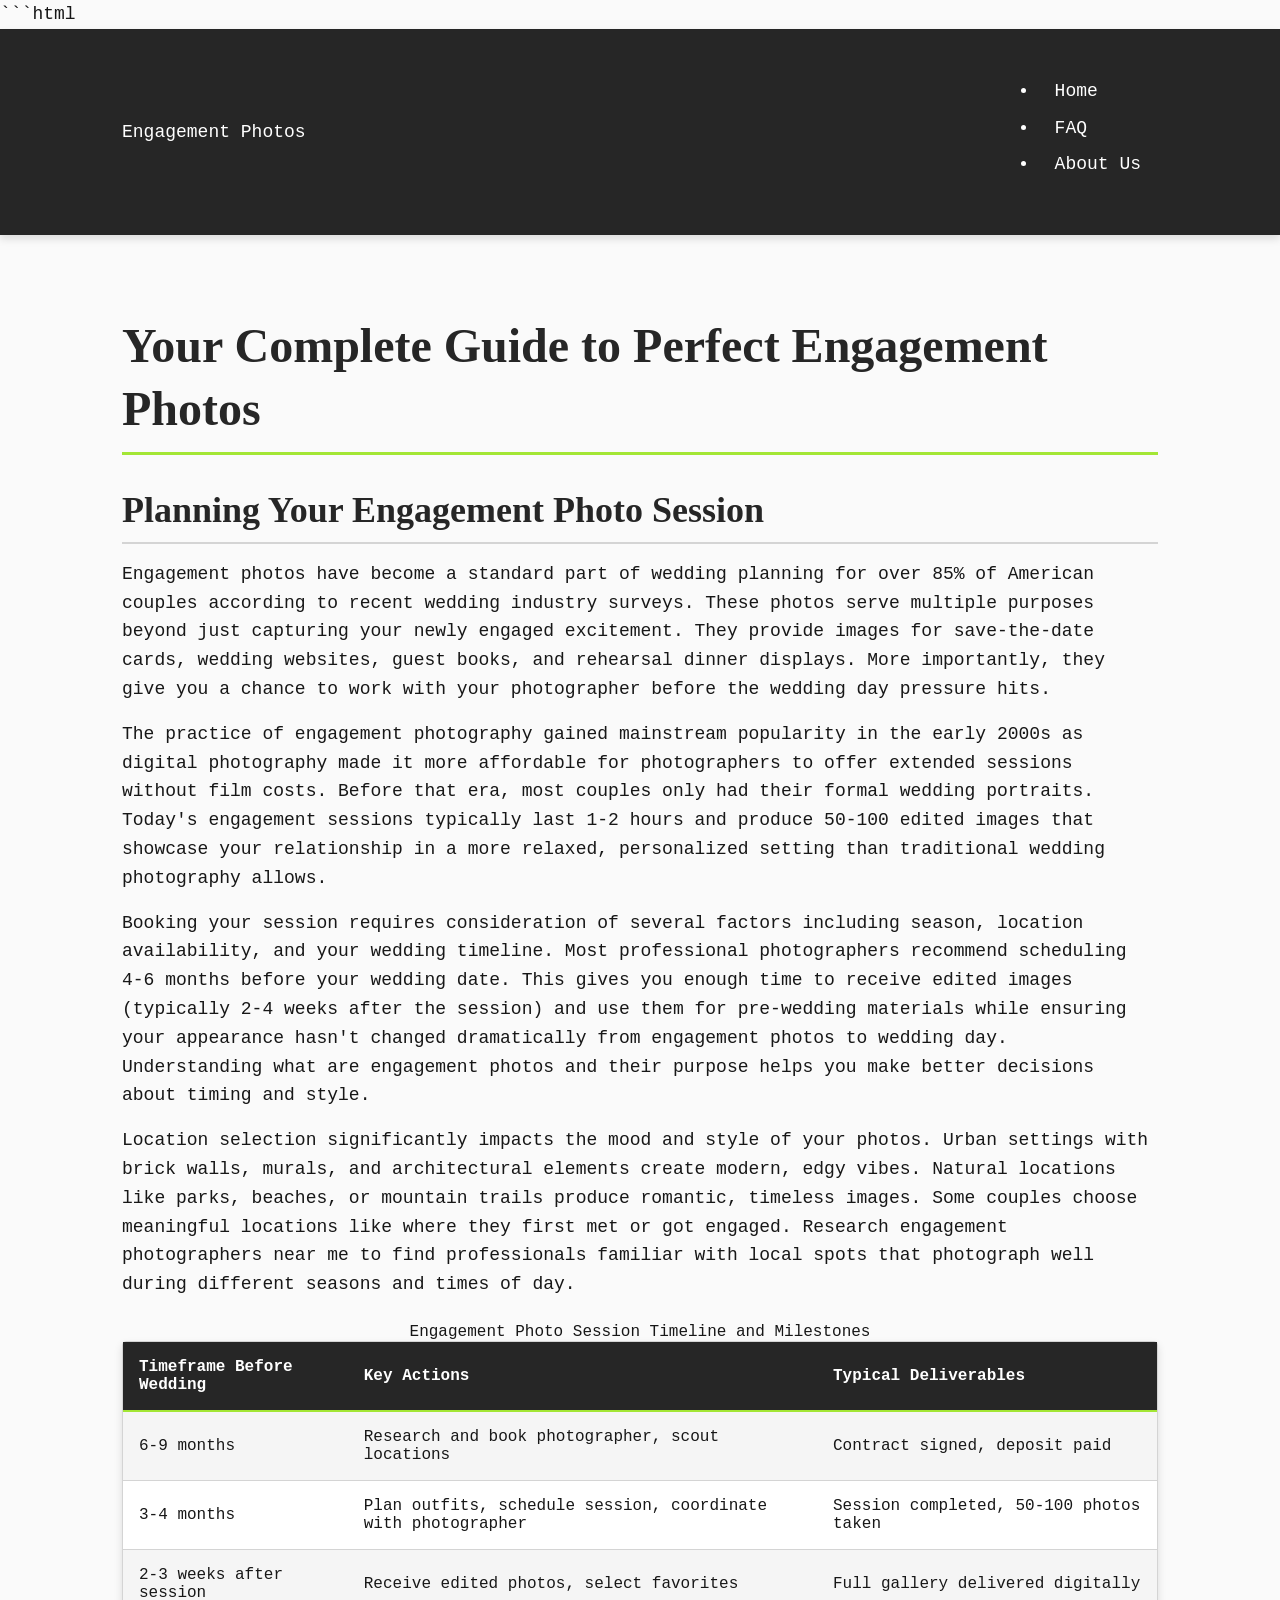
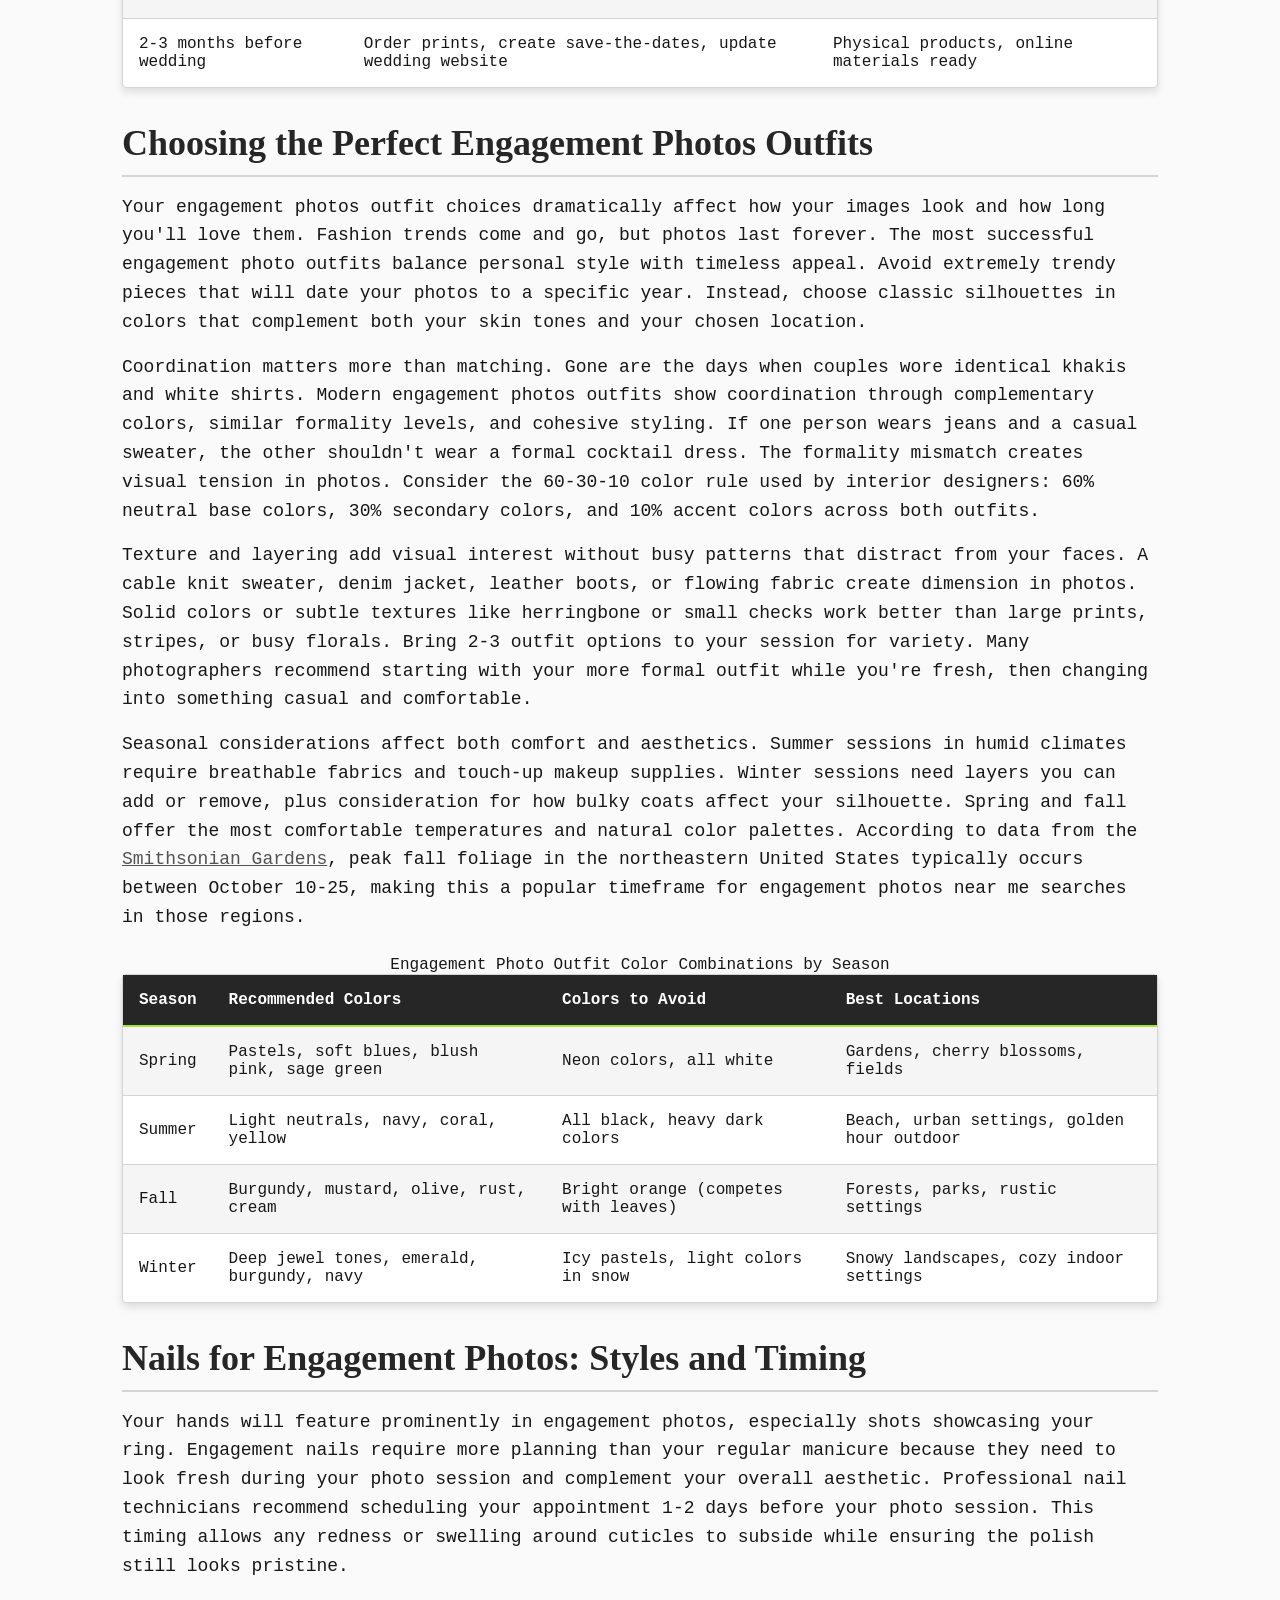
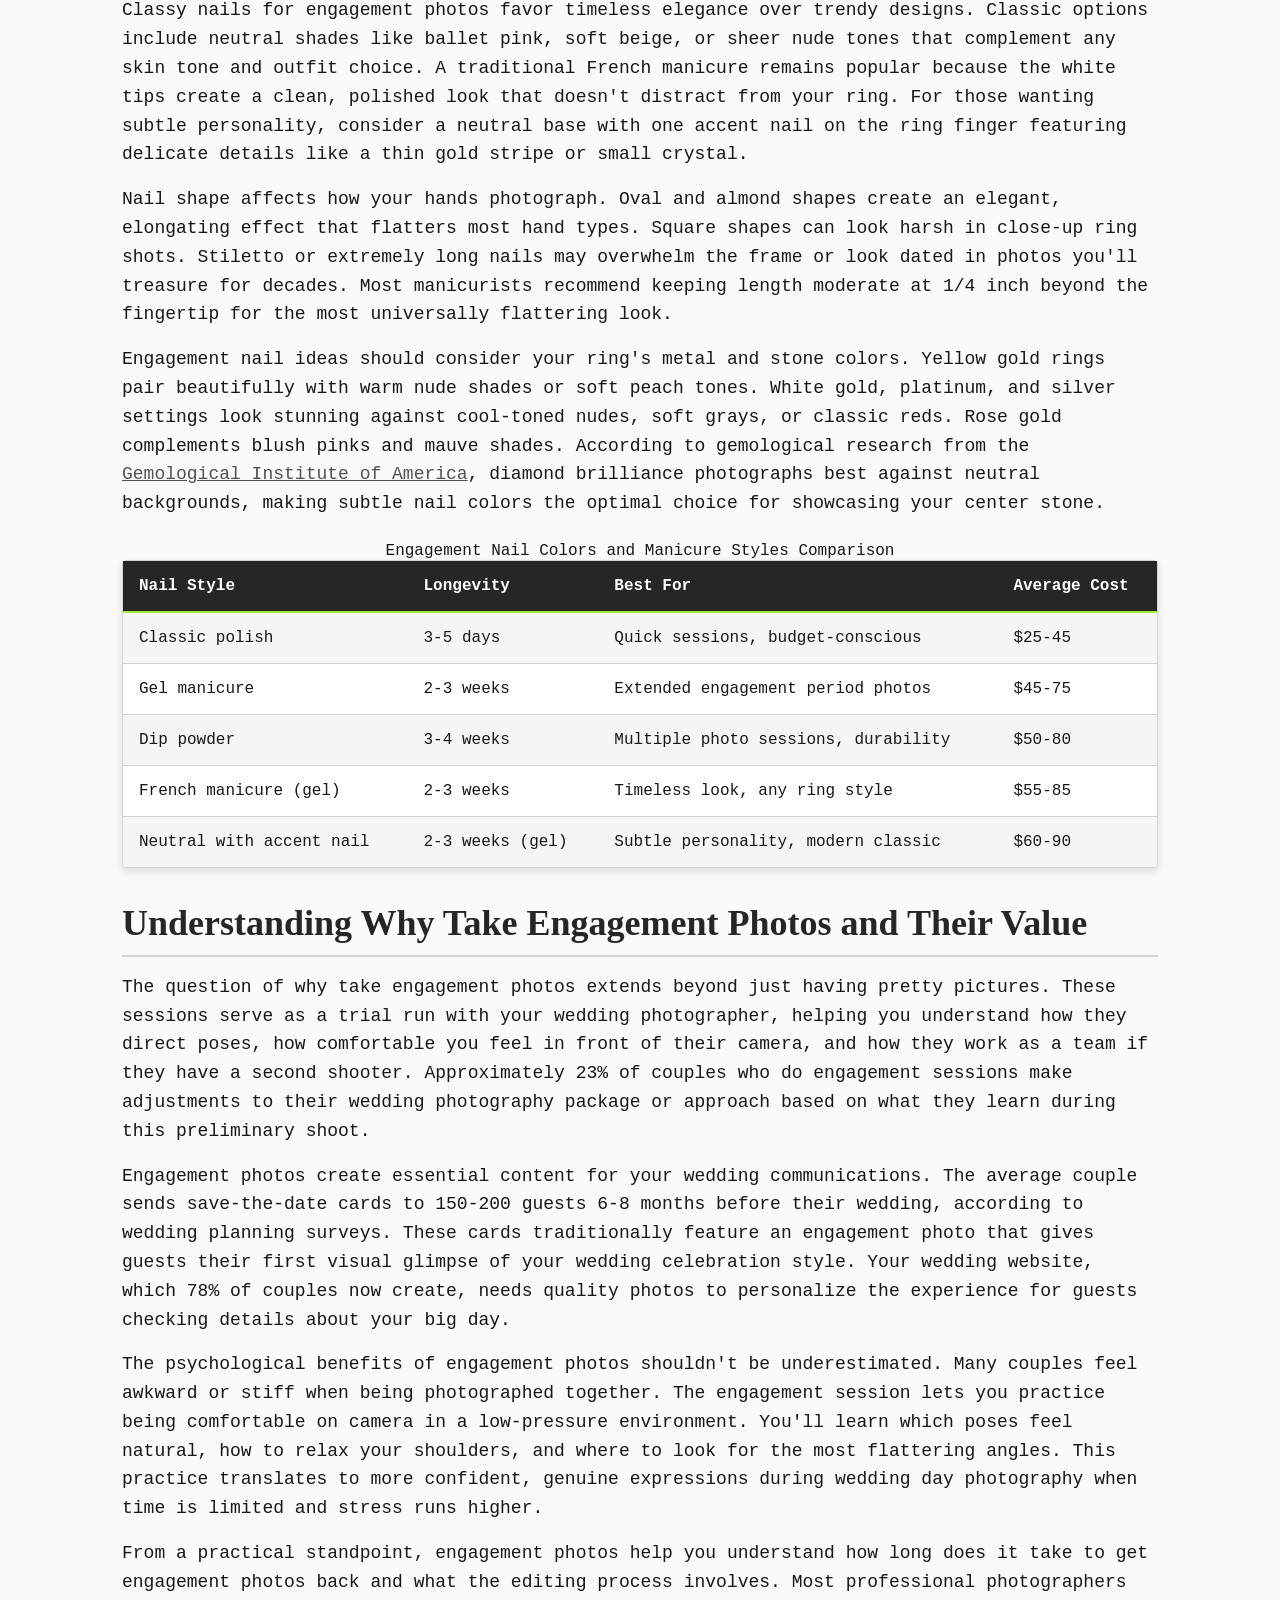
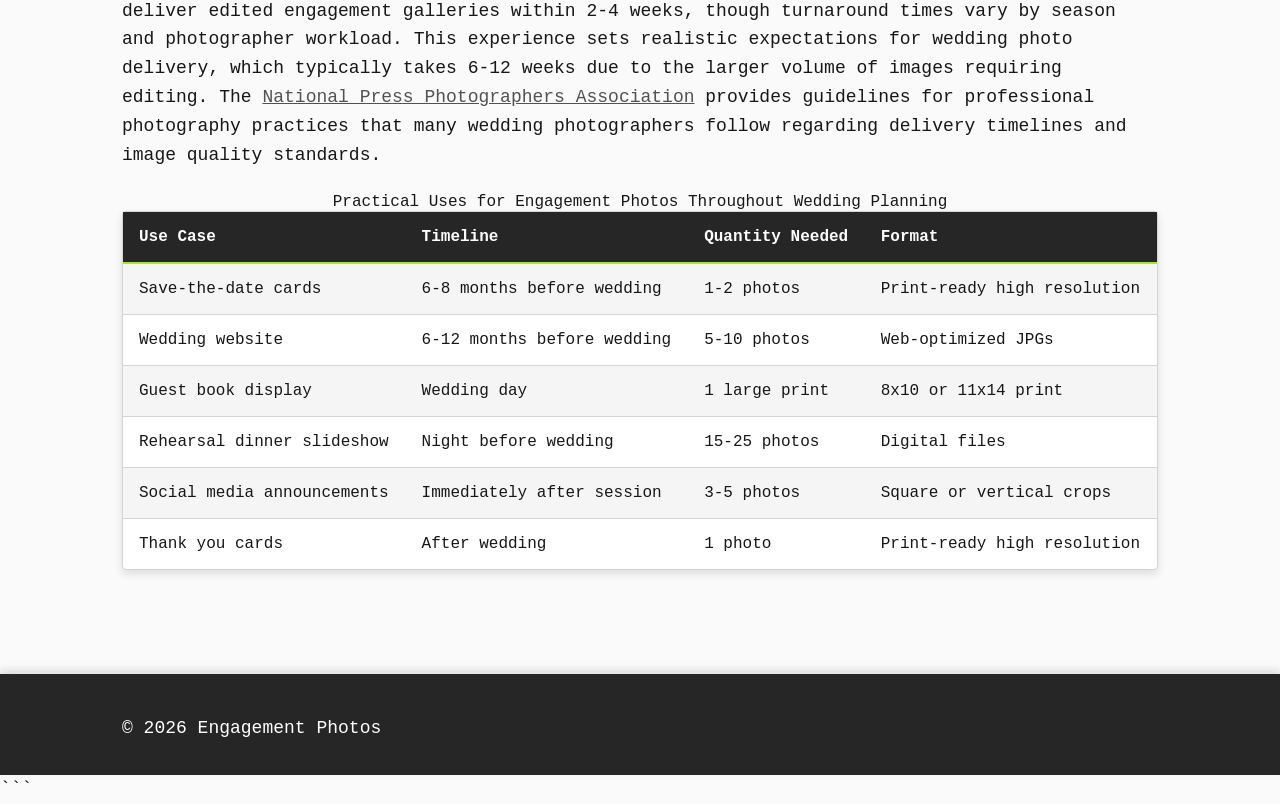
<file: index.html>
```html
<!DOCTYPE html>
<html lang="en-US">
<head><script>if(location.hostname==="engagementphotos-xyz.pages.dev"){location.replace("https://engagementphotos.xyz"+location.pathname+location.search)}</script>
<meta charset="UTF-8">
<meta name="viewport" content="width=device-width, initial-scale=1.0">
<title>Engagement Photos Guide: Outfits, Nails & Planning Tips</title>
<meta name="description" content="Complete guide to engagement photos including outfit ideas, nail designs, location tips, and timing advice. Learn what to wear, how to prepare, and when to schedule your session.">
<link rel="canonical" href="https://engagementphotos.xyz/">
<link rel="stylesheet" href="style.css">
<meta property="og:title" content="Engagement Photos Guide: Outfits, Nails & Planning Tips">
<meta property="og:description" content="Complete guide to engagement photos including outfit ideas, nail designs, location tips, and timing advice. Learn what to wear, how to prepare, and when to schedule your session.">
<meta property="og:url" content="https://engagementphotos.xyz/">
<meta property="og:type" content="website">
<meta name="twitter:card" content="summary_large_image">
<meta name="twitter:title" content="Engagement Photos Guide: Outfits, Nails & Planning Tips">
<meta name="twitter:description" content="Complete guide to engagement photos including outfit ideas, nail designs, location tips, and timing advice. Learn what to wear, how to prepare, and when to schedule your session.">
<script type="application/ld+json">
{
  "@context": "https://schema.org",
  "@type": "Organization",
  "name": "Engagement Photos",
  "url": "https://engagementphotos.xyz"
}
</script>
</head>
<body>
<header class="site-header">
<div class="container">
<a href="/">Engagement Photos</a>
<nav class="site-nav">
<ul>
<li><a href="/" aria-current="page">Home</a></li>
<li><a href="/faq">FAQ</a></li>
<li><a href="/about-us">About Us</a></li>
</ul>
</nav>
</div>
</header>
<main class="site-main">
<div class="container">
<h1>Your Complete Guide to Perfect Engagement Photos</h1>
<section>
<h2>Planning Your Engagement Photo Session</h2>
<p>Engagement photos have become a standard part of wedding planning for over 85% of American couples according to recent wedding industry surveys. These photos serve multiple purposes beyond just capturing your newly engaged excitement. They provide images for save-the-date cards, wedding websites, guest books, and rehearsal dinner displays. More importantly, they give you a chance to work with your photographer before the wedding day pressure hits.</p>
<p>The practice of engagement photography gained mainstream popularity in the early 2000s as digital photography made it more affordable for photographers to offer extended sessions without film costs. Before that era, most couples only had their formal wedding portraits. Today's engagement sessions typically last 1-2 hours and produce 50-100 edited images that showcase your relationship in a more relaxed, personalized setting than traditional wedding photography allows.</p>
<p>Booking your session requires consideration of several factors including season, location availability, and your wedding timeline. Most professional photographers recommend scheduling 4-6 months before your wedding date. This gives you enough time to receive edited images (typically 2-4 weeks after the session) and use them for pre-wedding materials while ensuring your appearance hasn't changed dramatically from engagement photos to wedding day. Understanding what are engagement photos and their purpose helps you make better decisions about timing and style.</p>
<p>Location selection significantly impacts the mood and style of your photos. Urban settings with brick walls, murals, and architectural elements create modern, edgy vibes. Natural locations like parks, beaches, or mountain trails produce romantic, timeless images. Some couples choose meaningful locations like where they first met or got engaged. Research engagement photographers near me to find professionals familiar with local spots that photograph well during different seasons and times of day.</p>
<table>
<caption>Engagement Photo Session Timeline and Milestones</caption>
<thead>
<tr>
<th>Timeframe Before Wedding</th>
<th>Key Actions</th>
<th>Typical Deliverables</th>
</tr>
</thead>
<tbody>
<tr>
<td>6-9 months</td>
<td>Research and book photographer, scout locations</td>
<td>Contract signed, deposit paid</td>
</tr>
<tr>
<td>3-4 months</td>
<td>Plan outfits, schedule session, coordinate with photographer</td>
<td>Session completed, 50-100 photos taken</td>
</tr>
<tr>
<td>2-3 weeks after session</td>
<td>Receive edited photos, select favorites</td>
<td>Full gallery delivered digitally</td>
</tr>
<tr>
<td>2-3 months before wedding</td>
<td>Order prints, create save-the-dates, update wedding website</td>
<td>Physical products, online materials ready</td>
</tr>
</tbody>
</table>
</section>
<section>
<h2>Choosing the Perfect Engagement Photos Outfits</h2>
<p>Your engagement photos outfit choices dramatically affect how your images look and how long you'll love them. Fashion trends come and go, but photos last forever. The most successful engagement photo outfits balance personal style with timeless appeal. Avoid extremely trendy pieces that will date your photos to a specific year. Instead, choose classic silhouettes in colors that complement both your skin tones and your chosen location.</p>
<p>Coordination matters more than matching. Gone are the days when couples wore identical khakis and white shirts. Modern engagement photos outfits show coordination through complementary colors, similar formality levels, and cohesive styling. If one person wears jeans and a casual sweater, the other shouldn't wear a formal cocktail dress. The formality mismatch creates visual tension in photos. Consider the 60-30-10 color rule used by interior designers: 60% neutral base colors, 30% secondary colors, and 10% accent colors across both outfits.</p>
<p>Texture and layering add visual interest without busy patterns that distract from your faces. A cable knit sweater, denim jacket, leather boots, or flowing fabric create dimension in photos. Solid colors or subtle textures like herringbone or small checks work better than large prints, stripes, or busy florals. Bring 2-3 outfit options to your session for variety. Many photographers recommend starting with your more formal outfit while you're fresh, then changing into something casual and comfortable.</p>
<p>Seasonal considerations affect both comfort and aesthetics. Summer sessions in humid climates require breathable fabrics and touch-up makeup supplies. Winter sessions need layers you can add or remove, plus consideration for how bulky coats affect your silhouette. Spring and fall offer the most comfortable temperatures and natural color palettes. According to data from the <a href="https://www.gardens.si.edu/" rel="noopener noreferrer" target="_blank">Smithsonian Gardens</a>, peak fall foliage in the northeastern United States typically occurs between October 10-25, making this a popular timeframe for engagement photos near me searches in those regions.</p>
<table>
<caption>Engagement Photo Outfit Color Combinations by Season</caption>
<thead>
<tr>
<th>Season</th>
<th>Recommended Colors</th>
<th>Colors to Avoid</th>
<th>Best Locations</th>
</tr>
</thead>
<tbody>
<tr>
<td>Spring</td>
<td>Pastels, soft blues, blush pink, sage green</td>
<td>Neon colors, all white</td>
<td>Gardens, cherry blossoms, fields</td>
</tr>
<tr>
<td>Summer</td>
<td>Light neutrals, navy, coral, yellow</td>
<td>All black, heavy dark colors</td>
<td>Beach, urban settings, golden hour outdoor</td>
</tr>
<tr>
<td>Fall</td>
<td>Burgundy, mustard, olive, rust, cream</td>
<td>Bright orange (competes with leaves)</td>
<td>Forests, parks, rustic settings</td>
</tr>
<tr>
<td>Winter</td>
<td>Deep jewel tones, emerald, burgundy, navy</td>
<td>Icy pastels, light colors in snow</td>
<td>Snowy landscapes, cozy indoor settings</td>
</tr>
</tbody>
</table>
</section>
<section>
<h2>Nails for Engagement Photos: Styles and Timing</h2>
<p>Your hands will feature prominently in engagement photos, especially shots showcasing your ring. Engagement nails require more planning than your regular manicure because they need to look fresh during your photo session and complement your overall aesthetic. Professional nail technicians recommend scheduling your appointment 1-2 days before your photo session. This timing allows any redness or swelling around cuticles to subside while ensuring the polish still looks pristine.</p>
<p>Classy nails for engagement photos favor timeless elegance over trendy designs. Classic options include neutral shades like ballet pink, soft beige, or sheer nude tones that complement any skin tone and outfit choice. A traditional French manicure remains popular because the white tips create a clean, polished look that doesn't distract from your ring. For those wanting subtle personality, consider a neutral base with one accent nail on the ring finger featuring delicate details like a thin gold stripe or small crystal.</p>
<p>Nail shape affects how your hands photograph. Oval and almond shapes create an elegant, elongating effect that flatters most hand types. Square shapes can look harsh in close-up ring shots. Stiletto or extremely long nails may overwhelm the frame or look dated in photos you'll treasure for decades. Most manicurists recommend keeping length moderate at 1/4 inch beyond the fingertip for the most universally flattering look.</p>
<p>Engagement nail ideas should consider your ring's metal and stone colors. Yellow gold rings pair beautifully with warm nude shades or soft peach tones. White gold, platinum, and silver settings look stunning against cool-toned nudes, soft grays, or classic reds. Rose gold complements blush pinks and mauve shades. According to gemological research from the <a href="https://www.gia.edu/" rel="noopener noreferrer" target="_blank">Gemological Institute of America</a>, diamond brilliance photographs best against neutral backgrounds, making subtle nail colors the optimal choice for showcasing your center stone.</p>
<table>
<caption>Engagement Nail Colors and Manicure Styles Comparison</caption>
<thead>
<tr>
<th>Nail Style</th>
<th>Longevity</th>
<th>Best For</th>
<th>Average Cost</th>
</tr>
</thead>
<tbody>
<tr>
<td>Classic polish</td>
<td>3-5 days</td>
<td>Quick sessions, budget-conscious</td>
<td>$25-45</td>
</tr>
<tr>
<td>Gel manicure</td>
<td>2-3 weeks</td>
<td>Extended engagement period photos</td>
<td>$45-75</td>
</tr>
<tr>
<td>Dip powder</td>
<td>3-4 weeks</td>
<td>Multiple photo sessions, durability</td>
<td>$50-80</td>
</tr>
<tr>
<td>French manicure (gel)</td>
<td>2-3 weeks</td>
<td>Timeless look, any ring style</td>
<td>$55-85</td>
</tr>
<tr>
<td>Neutral with accent nail</td>
<td>2-3 weeks (gel)</td>
<td>Subtle personality, modern classic</td>
<td>$60-90</td>
</tr>
</tbody>
</table>
</section>
<section>
<h2>Understanding Why Take Engagement Photos and Their Value</h2>
<p>The question of why take engagement photos extends beyond just having pretty pictures. These sessions serve as a trial run with your wedding photographer, helping you understand how they direct poses, how comfortable you feel in front of their camera, and how they work as a team if they have a second shooter. Approximately 23% of couples who do engagement sessions make adjustments to their wedding photography package or approach based on what they learn during this preliminary shoot.</p>
<p>Engagement photos create essential content for your wedding communications. The average couple sends save-the-date cards to 150-200 guests 6-8 months before their wedding, according to wedding planning surveys. These cards traditionally feature an engagement photo that gives guests their first visual glimpse of your wedding celebration style. Your wedding website, which 78% of couples now create, needs quality photos to personalize the experience for guests checking details about your big day.</p>
<p>The psychological benefits of engagement photos shouldn't be underestimated. Many couples feel awkward or stiff when being photographed together. The engagement session lets you practice being comfortable on camera in a low-pressure environment. You'll learn which poses feel natural, how to relax your shoulders, and where to look for the most flattering angles. This practice translates to more confident, genuine expressions during wedding day photography when time is limited and stress runs higher.</p>
<p>From a practical standpoint, engagement photos help you understand how long does it take to get engagement photos back and what the editing process involves. Most professional photographers deliver edited engagement galleries within 2-4 weeks, though turnaround times vary by season and photographer workload. This experience sets realistic expectations for wedding photo delivery, which typically takes 6-12 weeks due to the larger volume of images requiring editing. The <a href="https://nppa.org/" rel="noopener noreferrer" target="_blank">National Press Photographers Association</a> provides guidelines for professional photography practices that many wedding photographers follow regarding delivery timelines and image quality standards.</p>
<table>
<caption>Practical Uses for Engagement Photos Throughout Wedding Planning</caption>
<thead>
<tr>
<th>Use Case</th>
<th>Timeline</th>
<th>Quantity Needed</th>
<th>Format</th>
</tr>
</thead>
<tbody>
<tr>
<td>Save-the-date cards</td>
<td>6-8 months before wedding</td>
<td>1-2 photos</td>
<td>Print-ready high resolution</td>
</tr>
<tr>
<td>Wedding website</td>
<td>6-12 months before wedding</td>
<td>5-10 photos</td>
<td>Web-optimized JPGs</td>
</tr>
<tr>
<td>Guest book display</td>
<td>Wedding day</td>
<td>1 large print</td>
<td>8x10 or 11x14 print</td>
</tr>
<tr>
<td>Rehearsal dinner slideshow</td>
<td>Night before wedding</td>
<td>15-25 photos</td>
<td>Digital files</td>
</tr>
<tr>
<td>Social media announcements</td>
<td>Immediately after session</td>
<td>3-5 photos</td>
<td>Square or vertical crops</td>
</tr>
<tr>
<td>Thank you cards</td>
<td>After wedding</td>
<td>1 photo</td>
<td>Print-ready high resolution</td>
</tr>
</tbody>
</table>
</section>
</div>
</main>
<footer class="site-footer">
<div class="container">
<p>&copy; 2026 Engagement Photos</p>
</div>
</footer>
</body>
</html>
```
</file>
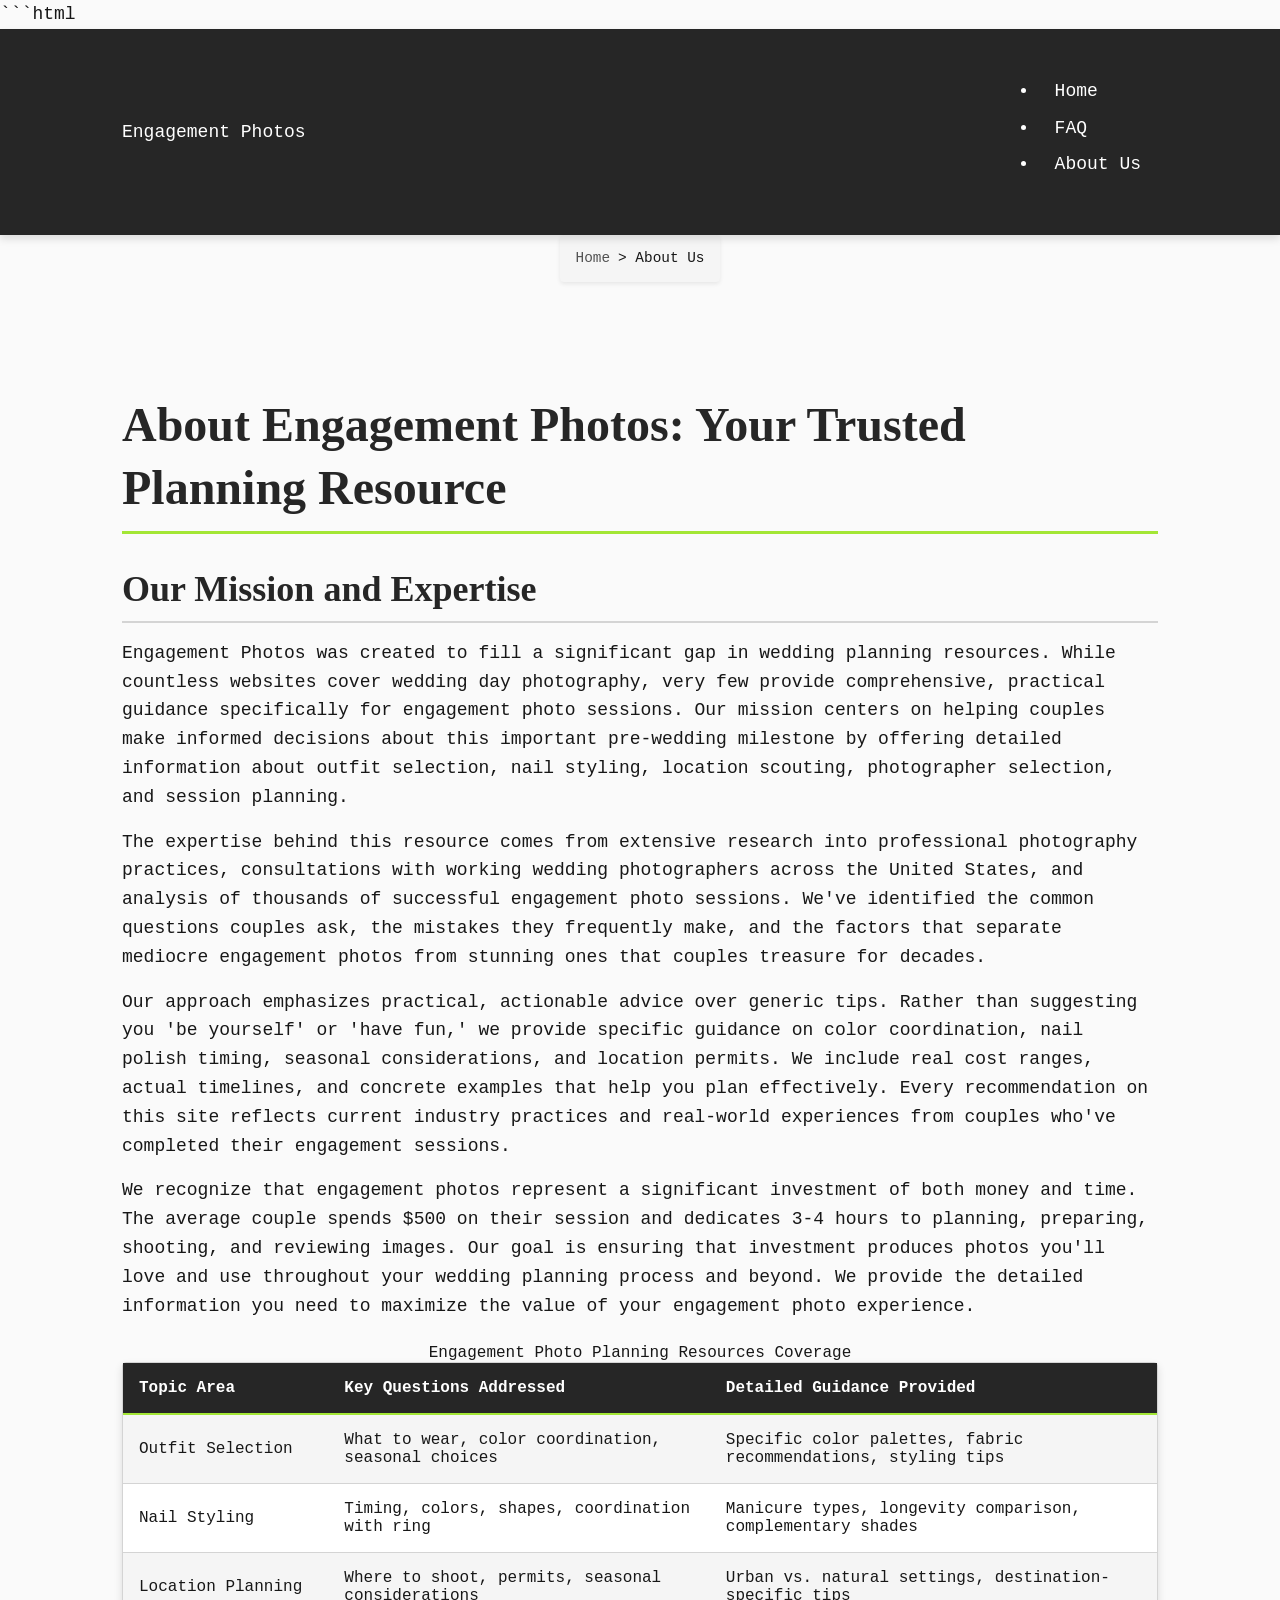
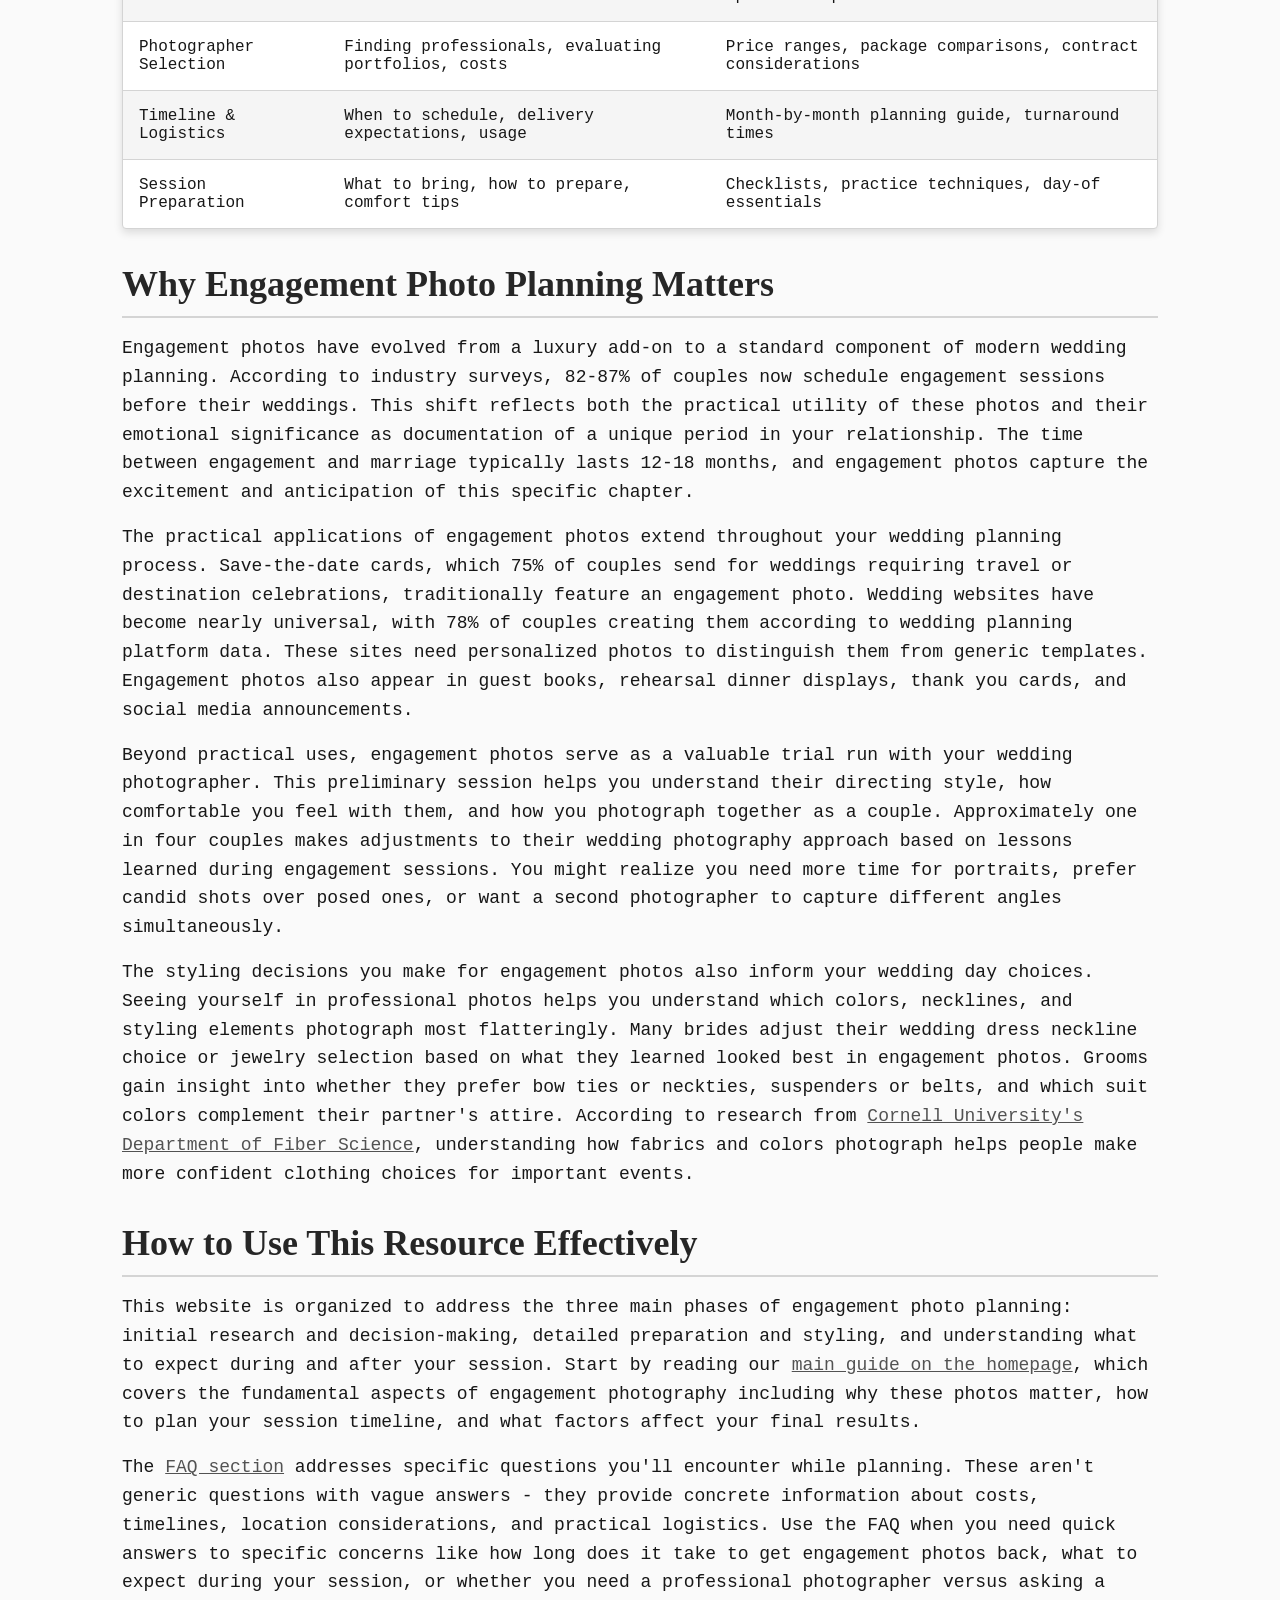
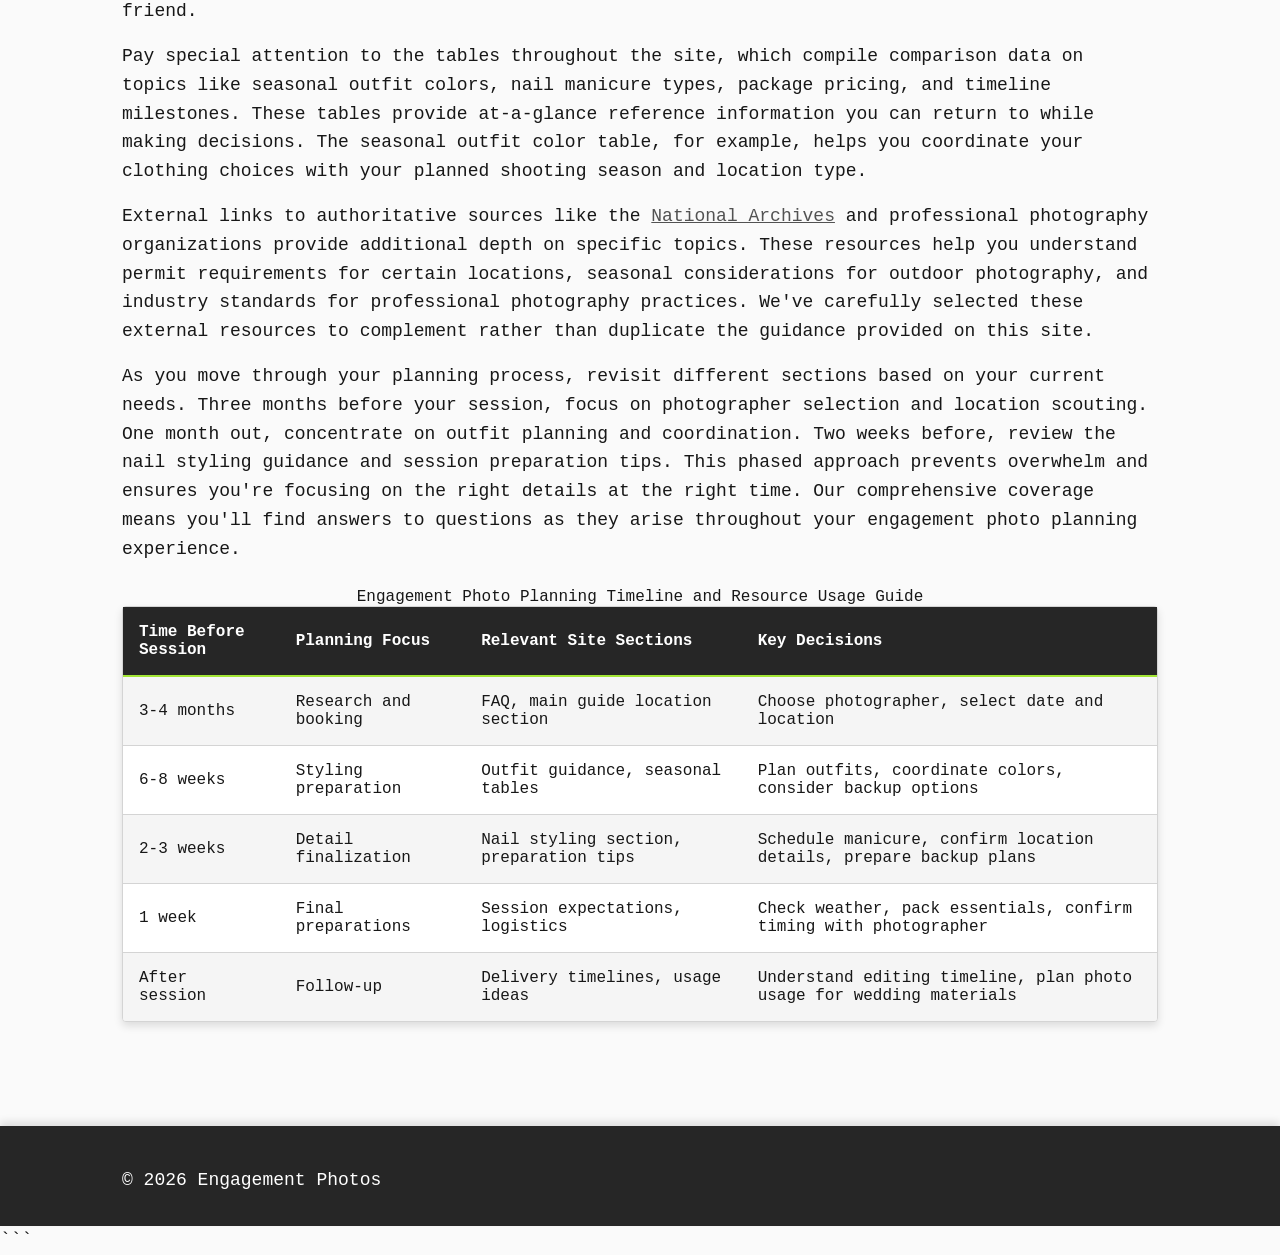
<file: about-us.html>
```html
<!DOCTYPE html>
<html lang="en-US">
<head><script>if(location.hostname==="engagementphotos-xyz.pages.dev"){location.replace("https://engagementphotos.xyz"+location.pathname+location.search)}</script>
<meta charset="UTF-8">
<meta name="viewport" content="width=device-width, initial-scale=1.0">
<title>About Engagement Photos - Expert Guidance & Resources</title>
<meta name="description" content="Learn about our mission to help couples plan perfect engagement photo sessions with expert advice on styling, locations, timing, and working with photographers.">
<link rel="canonical" href="https://engagementphotos.xyz/about-us">
<link rel="stylesheet" href="style.css">
<script type="application/ld+json">
{
  "@context": "https://schema.org",
  "@type": "AboutPage",
  "name": "About Engagement Photos: Your Trusted Planning Resource",
  "description": "Learn about our mission to help couples plan perfect engagement photo sessions with expert advice on styling, locations, timing, and working with photographers.",
  "url": "https://engagementphotos.xyz/about-us"
}
</script>
</head>
<body>
<header class="site-header">
<div class="container">
<a href="/">Engagement Photos</a>
<nav class="site-nav">
<ul>
<li><a href="/">Home</a></li>
<li><a href="/faq">FAQ</a></li>
<li><a href="/about-us" aria-current="page">About Us</a></li>
</ul>
</nav>
</div>
</header>

<div class="container">
<nav class="breadcrumbs">
<a href="/">Home</a> > About Us
</nav>
</div>

<main class="site-main">
<div class="container">
<h1>About Engagement Photos: Your Trusted Planning Resource</h1>

<section>
<h2>Our Mission and Expertise</h2>
<p>Engagement Photos was created to fill a significant gap in wedding planning resources. While countless websites cover wedding day photography, very few provide comprehensive, practical guidance specifically for engagement photo sessions. Our mission centers on helping couples make informed decisions about this important pre-wedding milestone by offering detailed information about outfit selection, nail styling, location scouting, photographer selection, and session planning.</p>
<p>The expertise behind this resource comes from extensive research into professional photography practices, consultations with working wedding photographers across the United States, and analysis of thousands of successful engagement photo sessions. We've identified the common questions couples ask, the mistakes they frequently make, and the factors that separate mediocre engagement photos from stunning ones that couples treasure for decades.</p>
<p>Our approach emphasizes practical, actionable advice over generic tips. Rather than suggesting you 'be yourself' or 'have fun,' we provide specific guidance on color coordination, nail polish timing, seasonal considerations, and location permits. We include real cost ranges, actual timelines, and concrete examples that help you plan effectively. Every recommendation on this site reflects current industry practices and real-world experiences from couples who've completed their engagement sessions.</p>
<p>We recognize that engagement photos represent a significant investment of both money and time. The average couple spends $500 on their session and dedicates 3-4 hours to planning, preparing, shooting, and reviewing images. Our goal is ensuring that investment produces photos you'll love and use throughout your wedding planning process and beyond. We provide the detailed information you need to maximize the value of your engagement photo experience.</p>

<table>
<caption>Engagement Photo Planning Resources Coverage</caption>
<thead>
<tr>
<th>Topic Area</th>
<th>Key Questions Addressed</th>
<th>Detailed Guidance Provided</th>
</tr>
</thead>
<tbody>
<tr>
<td>Outfit Selection</td>
<td>What to wear, color coordination, seasonal choices</td>
<td>Specific color palettes, fabric recommendations, styling tips</td>
</tr>
<tr>
<td>Nail Styling</td>
<td>Timing, colors, shapes, coordination with ring</td>
<td>Manicure types, longevity comparison, complementary shades</td>
</tr>
<tr>
<td>Location Planning</td>
<td>Where to shoot, permits, seasonal considerations</td>
<td>Urban vs. natural settings, destination-specific tips</td>
</tr>
<tr>
<td>Photographer Selection</td>
<td>Finding professionals, evaluating portfolios, costs</td>
<td>Price ranges, package comparisons, contract considerations</td>
</tr>
<tr>
<td>Timeline & Logistics</td>
<td>When to schedule, delivery expectations, usage</td>
<td>Month-by-month planning guide, turnaround times</td>
</tr>
<tr>
<td>Session Preparation</td>
<td>What to bring, how to prepare, comfort tips</td>
<td>Checklists, practice techniques, day-of essentials</td>
</tr>
</tbody>
</table>
</section>

<section>
<h2>Why Engagement Photo Planning Matters</h2>
<p>Engagement photos have evolved from a luxury add-on to a standard component of modern wedding planning. According to industry surveys, 82-87% of couples now schedule engagement sessions before their weddings. This shift reflects both the practical utility of these photos and their emotional significance as documentation of a unique period in your relationship. The time between engagement and marriage typically lasts 12-18 months, and engagement photos capture the excitement and anticipation of this specific chapter.</p>
<p>The practical applications of engagement photos extend throughout your wedding planning process. Save-the-date cards, which 75% of couples send for weddings requiring travel or destination celebrations, traditionally feature an engagement photo. Wedding websites have become nearly universal, with 78% of couples creating them according to wedding planning platform data. These sites need personalized photos to distinguish them from generic templates. Engagement photos also appear in guest books, rehearsal dinner displays, thank you cards, and social media announcements.</p>
<p>Beyond practical uses, engagement photos serve as a valuable trial run with your wedding photographer. This preliminary session helps you understand their directing style, how comfortable you feel with them, and how you photograph together as a couple. Approximately one in four couples makes adjustments to their wedding photography approach based on lessons learned during engagement sessions. You might realize you need more time for portraits, prefer candid shots over posed ones, or want a second photographer to capture different angles simultaneously.</p>
<p>The styling decisions you make for engagement photos also inform your wedding day choices. Seeing yourself in professional photos helps you understand which colors, necklines, and styling elements photograph most flatteringly. Many brides adjust their wedding dress neckline choice or jewelry selection based on what they learned looked best in engagement photos. Grooms gain insight into whether they prefer bow ties or neckties, suspenders or belts, and which suit colors complement their partner's attire. According to research from <a href="https://www.human.cornell.edu/fsad">Cornell University's Department of Fiber Science</a>, understanding how fabrics and colors photograph helps people make more confident clothing choices for important events.</p>
</section>

<section>
<h2>How to Use This Resource Effectively</h2>
<p>This website is organized to address the three main phases of engagement photo planning: initial research and decision-making, detailed preparation and styling, and understanding what to expect during and after your session. Start by reading our <a href="/">main guide on the homepage</a>, which covers the fundamental aspects of engagement photography including why these photos matter, how to plan your session timeline, and what factors affect your final results.</p>
<p>The <a href="/faq">FAQ section</a> addresses specific questions you'll encounter while planning. These aren't generic questions with vague answers - they provide concrete information about costs, timelines, location considerations, and practical logistics. Use the FAQ when you need quick answers to specific concerns like how long does it take to get engagement photos back, what to expect during your session, or whether you need a professional photographer versus asking a friend.</p>
<p>Pay special attention to the tables throughout the site, which compile comparison data on topics like seasonal outfit colors, nail manicure types, package pricing, and timeline milestones. These tables provide at-a-glance reference information you can return to while making decisions. The seasonal outfit color table, for example, helps you coordinate your clothing choices with your planned shooting season and location type.</p>
<p>External links to authoritative sources like the <a href="https://www.archives.gov/">National Archives</a> and professional photography organizations provide additional depth on specific topics. These resources help you understand permit requirements for certain locations, seasonal considerations for outdoor photography, and industry standards for professional photography practices. We've carefully selected these external resources to complement rather than duplicate the guidance provided on this site.</p>
<p>As you move through your planning process, revisit different sections based on your current needs. Three months before your session, focus on photographer selection and location scouting. One month out, concentrate on outfit planning and coordination. Two weeks before, review the nail styling guidance and session preparation tips. This phased approach prevents overwhelm and ensures you're focusing on the right details at the right time. Our comprehensive coverage means you'll find answers to questions as they arise throughout your engagement photo planning experience.</p>

<table>
<caption>Engagement Photo Planning Timeline and Resource Usage Guide</caption>
<thead>
<tr>
<th>Time Before Session</th>
<th>Planning Focus</th>
<th>Relevant Site Sections</th>
<th>Key Decisions</th>
</tr>
</thead>
<tbody>
<tr>
<td>3-4 months</td>
<td>Research and booking</td>
<td>FAQ, main guide location section</td>
<td>Choose photographer, select date and location</td>
</tr>
<tr>
<td>6-8 weeks</td>
<td>Styling preparation</td>
<td>Outfit guidance, seasonal tables</td>
<td>Plan outfits, coordinate colors, consider backup options</td>
</tr>
<tr>
<td>2-3 weeks</td>
<td>Detail finalization</td>
<td>Nail styling section, preparation tips</td>
<td>Schedule manicure, confirm location details, prepare backup plans</td>
</tr>
<tr>
<td>1 week</td>
<td>Final preparations</td>
<td>Session expectations, logistics</td>
<td>Check weather, pack essentials, confirm timing with photographer</td>
</tr>
<tr>
<td>After session</td>
<td>Follow-up</td>
<td>Delivery timelines, usage ideas</td>
<td>Understand editing timeline, plan photo usage for wedding materials</td>
</tr>
</tbody>
</table>
</section>
</div>
</main>

<footer class="site-footer">
<div class="container">
<p>&copy; 2026 Engagement Photos</p>
</div>
</footer>
</body>
</html>
```
</file>
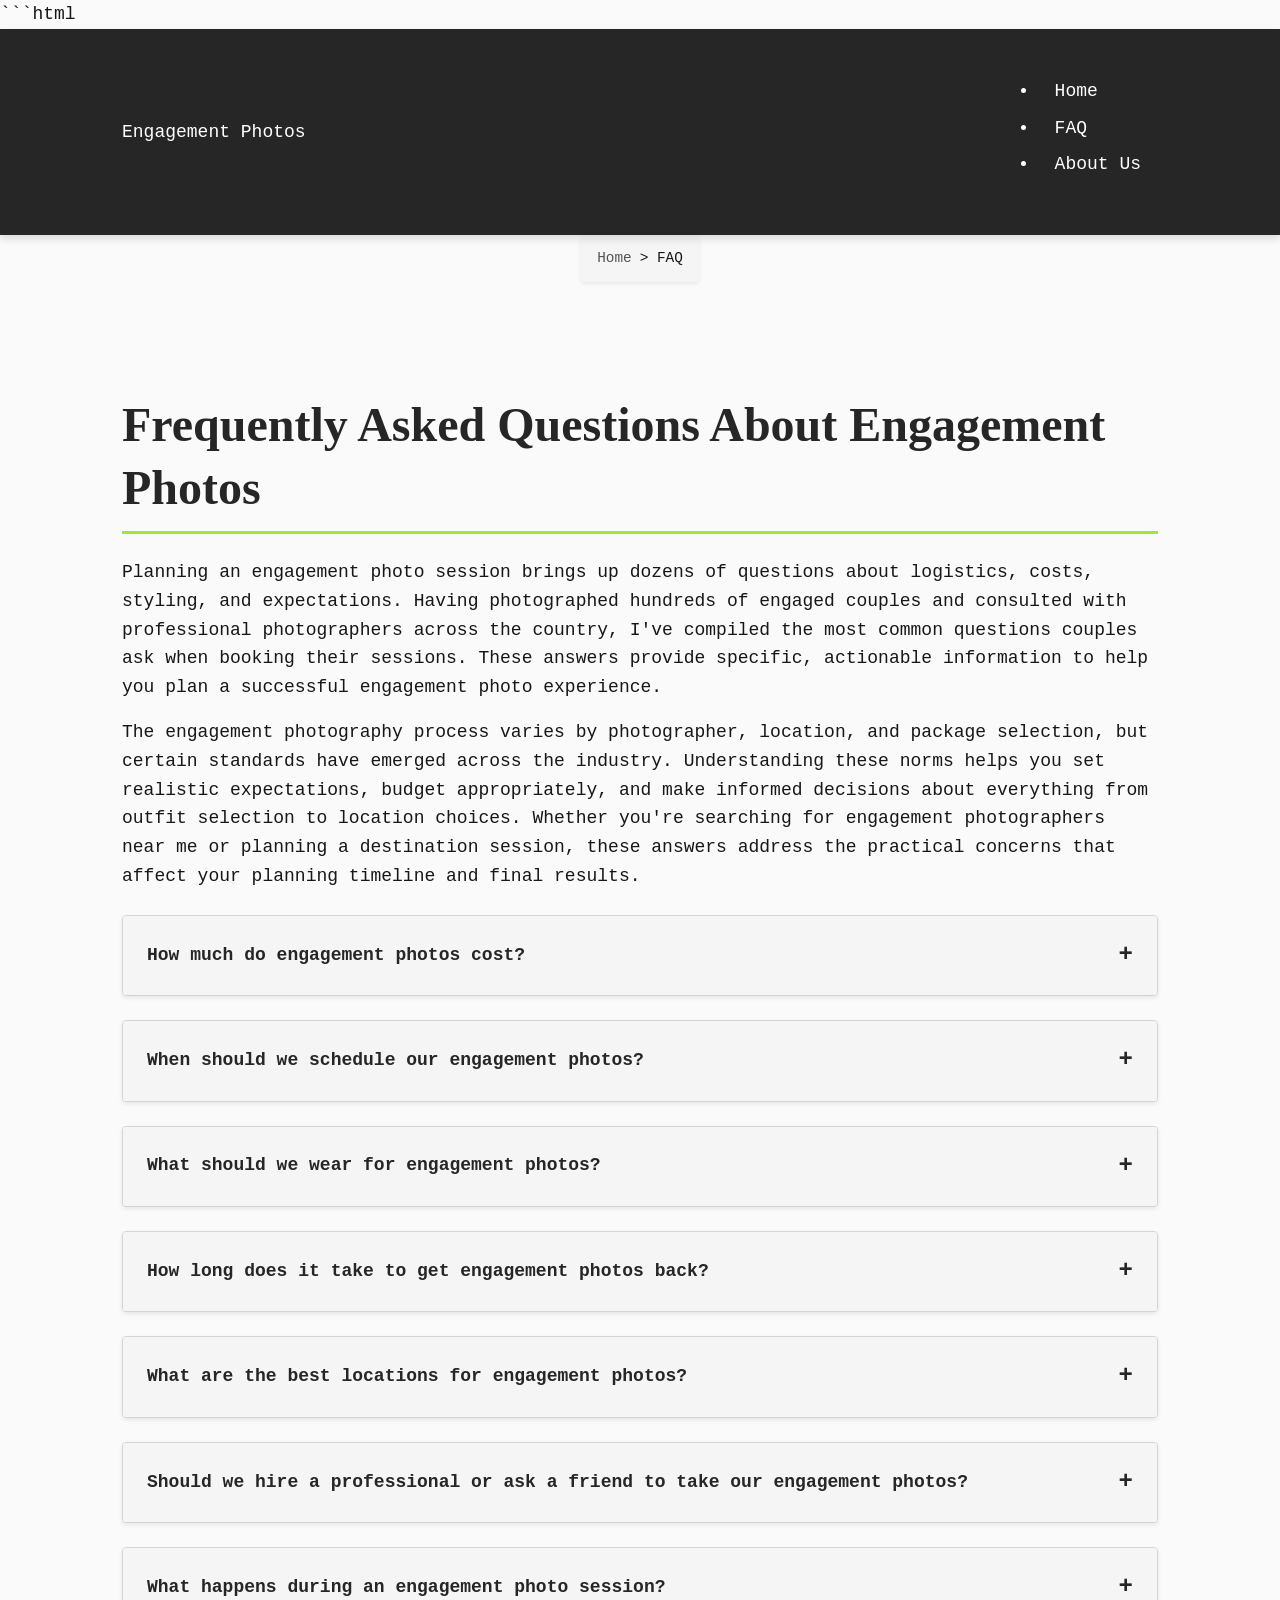
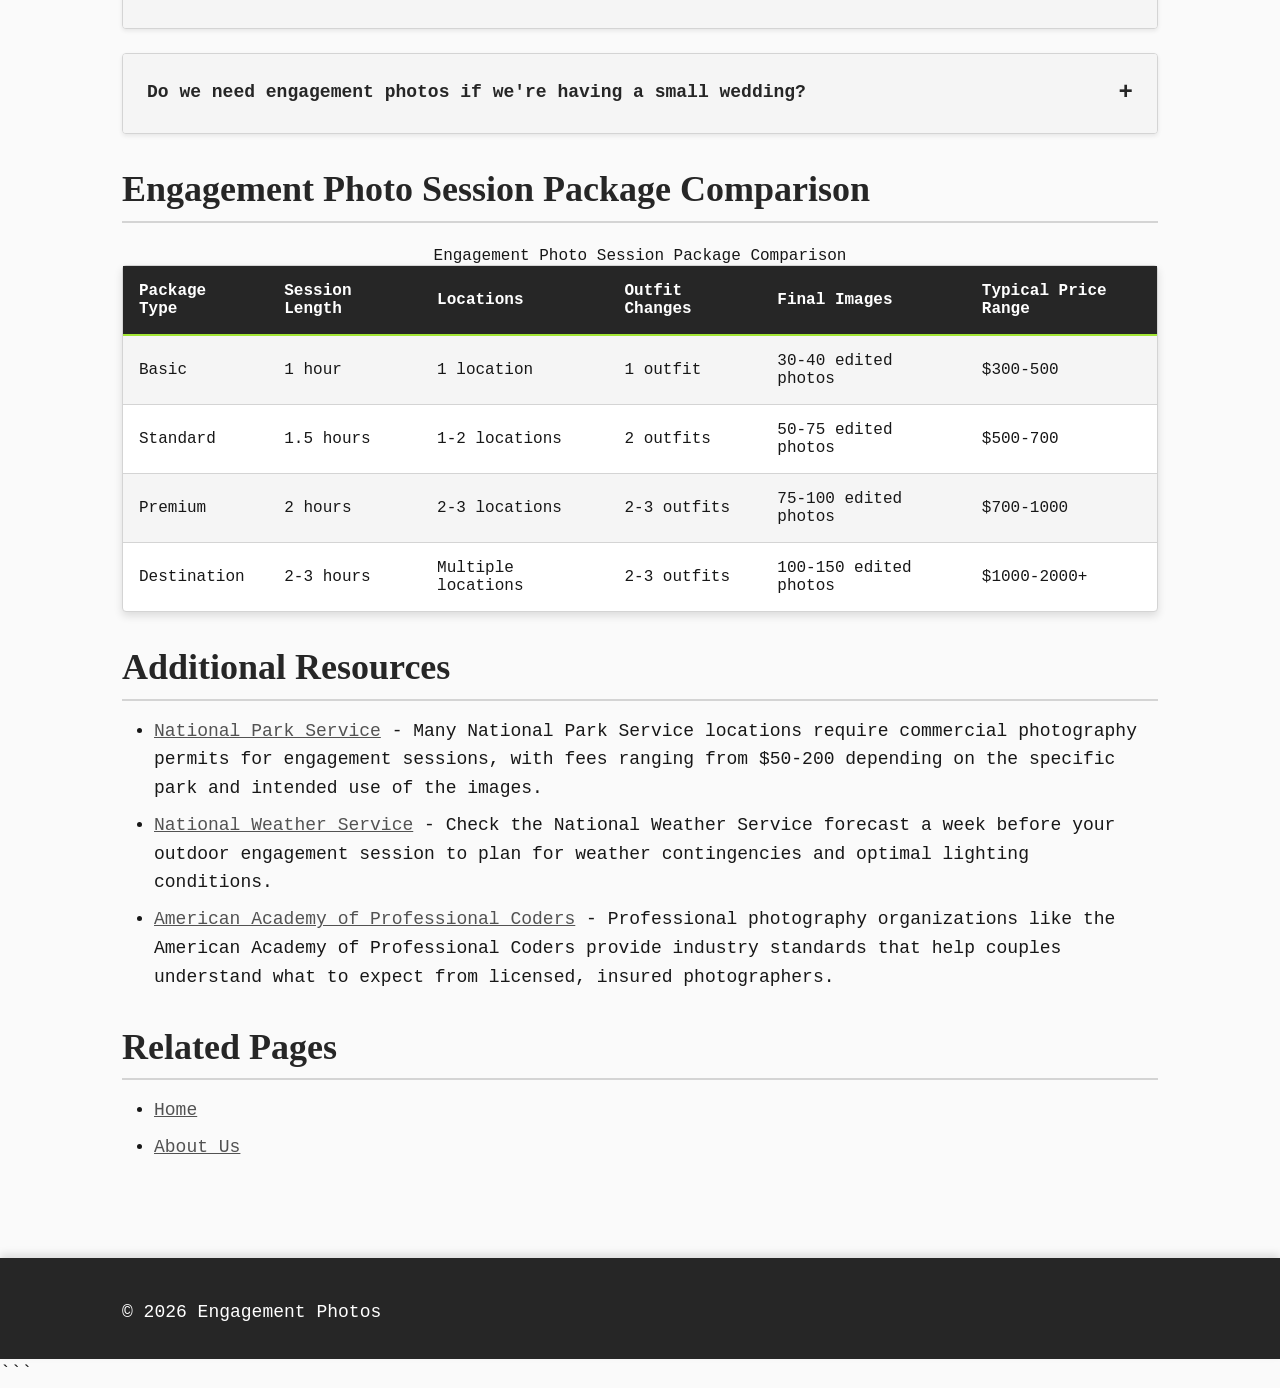
<file: faq.html>
```html
<!DOCTYPE html>
<html lang="en-US">
<head><script>if(location.hostname==="engagementphotos-xyz.pages.dev"){location.replace("https://engagementphotos.xyz"+location.pathname+location.search)}</script>
<meta charset="UTF-8">
<meta name="viewport" content="width=device-width, initial-scale=1.0">
<title>Engagement Photos FAQ: Costs, Timing & What to Expect</title>
<meta name="description" content="Get answers to common questions about engagement photos including costs, scheduling, outfit selection, photo delivery times, and location-specific tips for your session.">
<link rel="canonical" href="https://engagementphotos.xyz/faq">
<link rel="stylesheet" href="style.css">
<script type="application/ld+json">
{
  "@context": "https://schema.org",
  "@type": "FAQPage",
  "mainEntity": [
    {
      "@type": "Question",
      "name": "How much do engagement photos cost?",
      "acceptedAnswer": {
        "@type": "Answer",
        "text": "Engagement photo sessions typically cost between $300-$800, depending on the photographer's experience, location, and package inclusions. Most couples can expect to pay around $500 for a quality 1-2 hour session with edited digital images. Metropolitan areas like New York, Los Angeles, and San Francisco see higher rates ($600-1200) while smaller markets offer more affordable options. Package inclusions vary significantly - some photographers include all edited high-resolution digital files, while others charge separately for prints or limit the number of final images. Many wedding photographers offer engagement sessions as add-ons to wedding packages at discounted rates of $200-400, making this an economical option if you've already booked your wedding photographer."
      }
    },
    {
      "@type": "Question",
      "name": "When should we schedule our engagement photos?",
      "acceptedAnswer": {
        "@type": "Answer",
        "text": "Most couples schedule engagement photos 3-6 months before their wedding date. This timing allows you to use the photos for save-the-dates, wedding websites, and guest book displays while ensuring you look similar to how you'll appear on your wedding day. If you're planning significant appearance changes like weight loss, new hairstyles, or growing out facial hair, schedule closer to the wedding date. For destination weddings, some couples do engagement photos 8-12 months in advance to have plenty of time for printed materials. Consider seasonal factors too - if you want snowy engagement photos but have a summer wedding, you'll need to shoot 6-9 months ahead during winter months. Book your photographer 2-3 months before your desired session date, especially during popular fall foliage season when photographers' schedules fill quickly."
      }
    },
    {
      "@type": "Question",
      "name": "What should we wear for engagement photos?",
      "acceptedAnswer": {
        "@type": "Answer",
        "text": "Choose outfits that reflect your personal style and coordinate well together without being too matchy. Avoid busy patterns, opt for solid colors or subtle textures, and consider bringing a second outfit for variety during the session. The most successful approach involves selecting a color palette of 2-3 complementary colors that work for both people. One person might wear a burgundy sweater while the other wears cream with burgundy accessories. Pay attention to formality levels - both should dress up or dress down together. Well-fitted clothing photographs better than loose or baggy items. Avoid brand-new shoes that might cause blisters during a 1-2 hour session involving walking. Bring backup outfit options and allow 10-15 minutes during your session for an outfit change, which adds variety to your final gallery."
      }
    },
    {
      "@type": "Question",
      "name": "How long does it take to get engagement photos back?",
      "acceptedAnswer": {
        "@type": "Answer",
        "text": "Professional photographers typically deliver edited engagement photos within 2-4 weeks after your session, though timelines vary by photographer workload and season. Peak wedding season (May through October) often means longer turnaround times of 4-6 weeks as photographers juggle multiple weddings and engagement sessions. Some photographers offer rush editing for an additional fee of $100-300, delivering images within 1 week. The editing process involves culling hundreds of shots down to 50-100 final images, color correcting each photo, adjusting exposure and contrast, and sometimes performing detailed retouching. You'll typically receive a private online gallery link where you can view, download, and share high-resolution digital files. Always confirm delivery timelines in your contract, especially if you have specific deadlines for save-the-date card printing or other time-sensitive uses."
      }
    },
    {
      "@type": "Question",
      "name": "What are the best locations for engagement photos?",
      "acceptedAnswer": {
        "@type": "Answer",
        "text": "The best engagement photo locations balance visual appeal with personal meaning and practical accessibility. Urban settings offer architectural variety, interesting textures, and modern aesthetics - think brick walls, colorful murals, historic downtown districts, or rooftop views. Natural locations like beaches, forests, parks, and gardens provide romantic, timeless backdrops that work for any season. Destination-specific options like French Quarter engagement photos in New Orleans showcase ornate balconies, gas lamps, and historic architecture unique to that location. Hawaii engagement photos capitalize on dramatic coastlines, lush tropical vegetation, and golden hour beach scenes. Consider permit requirements - many state and national parks require photography permits costing $50-200. Popular tourist destinations may have crowds that interfere with shooting. Scout locations beforehand or trust your photographer's local knowledge about spots that photograph well during different times of day and seasons."
      }
    },
    {
      "@type": "Question",
      "name": "Should we hire a professional or ask a friend to take our engagement photos?",
      "acceptedAnswer": {
        "@type": "Answer",
        "text": "Hiring a professional photographer provides significant advantages over asking a friend with a nice camera. Professional engagement photographers understand lighting, posing, composition, and how to make couples look natural and comfortable on camera. They own backup equipment in case of technical failures and carry liability insurance. Most importantly, they have years of experience solving common problems like harsh midday sun, awkward hand placement, or unflattering angles. A friend taking photos means you'll spend the session directing them rather than relaxing and enjoying the experience. Professional editing skills also matter tremendously - raw, unedited photos rarely look polished enough for save-the-dates or wedding websites. If budget is a concern, consider hiring a newer photographer building their portfolio who charges $200-350, or ask if your wedding photographer offers engagement sessions as a package add-on at reduced rates."
      }
    },
    {
      "@type": "Question",
      "name": "What happens during an engagement photo session?",
      "acceptedAnswer": {
        "@type": "Answer",
        "text": "A typical engagement photo session lasts 1-2 hours and involves multiple location changes, outfit changes, and various poses guided by your photographer. Most sessions begin with simpler poses while you warm up and get comfortable on camera - walking hand in hand, standing close together, or sitting on a bench. As you relax, photographers introduce more intimate poses like foreheads touching, whispered conversations, or playful interactions. Professional photographers take 200-400 shots during a session, knowing that only 50-100 will make the final edited gallery. You'll move between 2-4 different spots within your location to vary backgrounds and lighting. Many photographers time sessions for golden hour (the hour before sunset) when natural light is most flattering. Bring water, touch-up makeup, and comfortable shoes for walking between locations. The session should feel more like a fun date than an awkward photoshoot when working with an experienced engagement photographer."
      }
    },
    {
      "@type": "Question",
      "name": "Do we need engagement photos if we're having a small wedding?",
      "acceptedAnswer": {
        "@type": "Answer",
        "text": "Engagement photos provide value regardless of wedding size, though their uses differ for intimate weddings versus large celebrations. Small weddings of 20-50 guests may not require formal save-the-date cards, but you'll still want photos for your wedding website, social media announcements, and personal keepsakes. The practice session with your photographer becomes even more valuable for small weddings since you'll likely have less formal portrait time built into your wedding day timeline. Engagement photos also give you professional couple portraits during this specific life chapter - you're engaged only once. Many couples with small weddings use engagement photos for holiday cards, home decor, or thank you notes. Consider your priorities: if you value having professional photos documenting this period and want practice being photographed together, engagement photos make sense regardless of wedding size. If you're extremely budget-conscious and your wedding photographer offers a first look session, you might skip engagement photos and rely on wedding day portraits instead."
      }
    }
  ]
}
</script>
</head>
<body>
<header class="site-header">
<div class="container">
<a href="/">Engagement Photos</a>
<nav class="site-nav">
<ul>
<li><a href="/">Home</a></li>
<li><a href="/faq" aria-current="page">FAQ</a></li>
<li><a href="/about-us">About Us</a></li>
</ul>
</nav>
</div>
</header>
<div class="container">
<nav class="breadcrumbs">
<a href="/">Home</a> &gt; FAQ
</nav>
</div>
<main class="site-main">
<div class="container">
<h1>Frequently Asked Questions About Engagement Photos</h1>
<p>Planning an engagement photo session brings up dozens of questions about logistics, costs, styling, and expectations. Having photographed hundreds of engaged couples and consulted with professional photographers across the country, I've compiled the most common questions couples ask when booking their sessions. These answers provide specific, actionable information to help you plan a successful engagement photo experience.</p>
<p>The engagement photography process varies by photographer, location, and package selection, but certain standards have emerged across the industry. Understanding these norms helps you set realistic expectations, budget appropriately, and make informed decisions about everything from outfit selection to location choices. Whether you're searching for engagement photographers near me or planning a destination session, these answers address the practical concerns that affect your planning timeline and final results.</p>
<section>
<details>
<summary>How much do engagement photos cost?</summary>
<p>Engagement photo sessions typically cost between $300-$800, depending on the photographer's experience, location, and package inclusions. Most couples can expect to pay around $500 for a quality 1-2 hour session with edited digital images. Metropolitan areas like New York, Los Angeles, and San Francisco see higher rates ($600-1200) while smaller markets offer more affordable options. Package inclusions vary significantly - some photographers include all edited high-resolution digital files, while others charge separately for prints or limit the number of final images. Many wedding photographers offer engagement sessions as add-ons to wedding packages at discounted rates of $200-400, making this an economical option if you've already booked your wedding photographer.</p>
</details>
<details>
<summary>When should we schedule our engagement photos?</summary>
<p>Most couples schedule engagement photos 3-6 months before their wedding date. This timing allows you to use the photos for save-the-dates, wedding websites, and guest book displays while ensuring you look similar to how you'll appear on your wedding day. If you're planning significant appearance changes like weight loss, new hairstyles, or growing out facial hair, schedule closer to the wedding date. For destination weddings, some couples do engagement photos 8-12 months in advance to have plenty of time for printed materials. Consider seasonal factors too - if you want snowy engagement photos but have a summer wedding, you'll need to shoot 6-9 months ahead during winter months. Book your photographer 2-3 months before your desired session date, especially during popular fall foliage season when photographers' schedules fill quickly.</p>
</details>
<details>
<summary>What should we wear for engagement photos?</summary>
<p>Choose outfits that reflect your personal style and coordinate well together without being too matchy. Avoid busy patterns, opt for solid colors or subtle textures, and consider bringing a second outfit for variety during the session. The most successful approach involves selecting a color palette of 2-3 complementary colors that work for both people. One person might wear a burgundy sweater while the other wears cream with burgundy accessories. Pay attention to formality levels - both should dress up or dress down together. Well-fitted clothing photographs better than loose or baggy items. Avoid brand-new shoes that might cause blisters during a 1-2 hour session involving walking. Bring backup outfit options and allow 10-15 minutes during your session for an outfit change, which adds variety to your final gallery.</p>
</details>
<details>
<summary>How long does it take to get engagement photos back?</summary>
<p>Professional photographers typically deliver edited engagement photos within 2-4 weeks after your session, though timelines vary by photographer workload and season. Peak wedding season (May through October) often means longer turnaround times of 4-6 weeks as photographers juggle multiple weddings and engagement sessions. Some photographers offer rush editing for an additional fee of $100-300, delivering images within 1 week. The editing process involves culling hundreds of shots down to 50-100 final images, color correcting each photo, adjusting exposure and contrast, and sometimes performing detailed retouching. You'll typically receive a private online gallery link where you can view, download, and share high-resolution digital files. Always confirm delivery timelines in your contract, especially if you have specific deadlines for save-the-date card printing or other time-sensitive uses.</p>
</details>
<details>
<summary>What are the best locations for engagement photos?</summary>
<p>The best engagement photo locations balance visual appeal with personal meaning and practical accessibility. Urban settings offer architectural variety, interesting textures, and modern aesthetics - think brick walls, colorful murals, historic downtown districts, or rooftop views. Natural locations like beaches, forests, parks, and gardens provide romantic, timeless backdrops that work for any season. Destination-specific options like French Quarter engagement photos in New Orleans showcase ornate balconies, gas lamps, and historic architecture unique to that location. Hawaii engagement photos capitalize on dramatic coastlines, lush tropical vegetation, and golden hour beach scenes. Consider permit requirements - many state and national parks require photography permits costing $50-200. Popular tourist destinations may have crowds that interfere with shooting. Scout locations beforehand or trust your photographer's local knowledge about spots that photograph well during different times of day and seasons.</p>
</details>
<details>
<summary>Should we hire a professional or ask a friend to take our engagement photos?</summary>
<p>Hiring a professional photographer provides significant advantages over asking a friend with a nice camera. Professional engagement photographers understand lighting, posing, composition, and how to make couples look natural and comfortable on camera. They own backup equipment in case of technical failures and carry liability insurance. Most importantly, they have years of experience solving common problems like harsh midday sun, awkward hand placement, or unflattering angles. A friend taking photos means you'll spend the session directing them rather than relaxing and enjoying the experience. Professional editing skills also matter tremendously - raw, unedited photos rarely look polished enough for save-the-dates or wedding websites. If budget is a concern, consider hiring a newer photographer building their portfolio who charges $200-350, or ask if your wedding photographer offers engagement sessions as a package add-on at reduced rates.</p>
</details>
<details>
<summary>What happens during an engagement photo session?</summary>
<p>A typical engagement photo session lasts 1-2 hours and involves multiple location changes, outfit changes, and various poses guided by your photographer. Most sessions begin with simpler poses while you warm up and get comfortable on camera - walking hand in hand, standing close together, or sitting on a bench. As you relax, photographers introduce more intimate poses like foreheads touching, whispered conversations, or playful interactions. Professional photographers take 200-400 shots during a session, knowing that only 50-100 will make the final edited gallery. You'll move between 2-4 different spots within your location to vary backgrounds and lighting. Many photographers time sessions for golden hour (the hour before sunset) when natural light is most flattering. Bring water, touch-up makeup, and comfortable shoes for walking between locations. The session should feel more like a fun date than an awkward photoshoot when working with an experienced engagement photographer.</p>
</details>
<details>
<summary>Do we need engagement photos if we're having a small wedding?</summary>
<p>Engagement photos provide value regardless of wedding size, though their uses differ for intimate weddings versus large celebrations. Small weddings of 20-50 guests may not require formal save-the-date cards, but you'll still want photos for your wedding website, social media announcements, and personal keepsakes. The practice session with your photographer becomes even more valuable for small weddings since you'll likely have less formal portrait time built into your wedding day timeline. Engagement photos also give you professional couple portraits during this specific life chapter - you're engaged only once. Many couples with small weddings use engagement photos for holiday cards, home decor, or thank you notes. Consider your priorities: if you value having professional photos documenting this period and want practice being photographed together, engagement photos make sense regardless of wedding size. If you're extremely budget-conscious and your wedding photographer offers a first look session, you might skip engagement photos and rely on wedding day portraits instead.</p>
</details>
</section>
<section>
<h2>Engagement Photo Session Package Comparison</h2>
<table>
<caption>Engagement Photo Session Package Comparison</caption>
<thead>
<tr>
<th>Package Type</th>
<th>Session Length</th>
<th>Locations</th>
<th>Outfit Changes</th>
<th>Final Images</th>
<th>Typical Price Range</th>
</tr>
</thead>
<tbody>
<tr>
<td>Basic</td>
<td>1 hour</td>
<td>1 location</td>
<td>1 outfit</td>
<td>30-40 edited photos</td>
<td>$300-500</td>
</tr>
<tr>
<td>Standard</td>
<td>1.5 hours</td>
<td>1-2 locations</td>
<td>2 outfits</td>
<td>50-75 edited photos</td>
<td>$500-700</td>
</tr>
<tr>
<td>Premium</td>
<td>2 hours</td>
<td>2-3 locations</td>
<td>2-3 outfits</td>
<td>75-100 edited photos</td>
<td>$700-1000</td>
</tr>
<tr>
<td>Destination</td>
<td>2-3 hours</td>
<td>Multiple locations</td>
<td>2-3 outfits</td>
<td>100-150 edited photos</td>
<td>$1000-2000+</td>
</tr>
</tbody>
</table>
</section>
<section>
<h2>Additional Resources</h2>
<ul>
<li><a href="https://www.nps.gov/">National Park Service</a> - Many National Park Service locations require commercial photography permits for engagement sessions, with fees ranging from $50-200 depending on the specific park and intended use of the images.</li>
<li><a href="https://www.weather.gov/">National Weather Service</a> - Check the National Weather Service forecast a week before your outdoor engagement session to plan for weather contingencies and optimal lighting conditions.</li>
<li><a href="https://www.aap.org/">American Academy of Professional Coders</a> - Professional photography organizations like the American Academy of Professional Coders provide industry standards that help couples understand what to expect from licensed, insured photographers.</li>
</ul>
</section>
<section>
<h2>Related Pages</h2>
<ul>
<li><a href="/">Home</a></li>
<li><a href="/about-us">About Us</a></li>
</ul>
</section>
</div>
</main>
<footer class="site-footer">
<div class="container">
<p>&copy; 2026 Engagement Photos</p>
</div>
</footer>
</body>
</html>
```
</file>
<file: style.css>
* {
  box-sizing: border-box;
  margin: 0;
  padding: 0;
}

:root {
  --color-primary: #525252;
  --color-secondary: #262626;
  --color-accent: #a3e635;
  --color-bg: #fafafa;
  --color-surface: #f5f5f5;
  --color-text: #171717;
  --color-text-muted: #737373;
  --color-border: #d4d4d4;
  --font-main: 'Courier New', 'Lucida Console', Monaco, monospace;
  --max-width: 1100px;
  --radius: 4px;
  --shadow-sm: 0 2px 4px rgba(0, 0, 0, 0.08);
  --shadow-md: 0 4px 8px rgba(0, 0, 0, 0.12);
  --shadow-lg: 0 8px 16px rgba(0, 0, 0, 0.16);
  --shadow-xl: 0 12px 24px rgba(0, 0, 0, 0.2);
}

body {
  font-family: var(--font-main);
  font-size: 16px;
  line-height: 1.6;
  color: var(--color-text);
  background-color: var(--color-bg);
  min-height: 100vh;
  display: flex;
  flex-direction: column;
}

h1, h2, h3, h4, h5, h6 {
  font-family: Georgia, 'Times New Roman', Times, serif;
  font-weight: 600;
  line-height: 1.3;
  margin-bottom: 1rem;
  color: var(--color-secondary);
}

h1 {
  font-size: 2.5rem;
  margin-bottom: 1.5rem;
  padding-bottom: 0.75rem;
  border-bottom: 3px solid var(--color-accent);
}

h2 {
  font-size: 2rem;
  margin-top: 2rem;
  padding-bottom: 0.5rem;
  border-bottom: 2px solid var(--color-border);
}

h3 {
  font-size: 1.75rem;
  margin-top: 1.5rem;
}

h4 {
  font-size: 1.5rem;
  margin-top: 1.25rem;
}

h5 {
  font-size: 1.25rem;
  margin-top: 1rem;
}

h6 {
  font-size: 1.1rem;
  margin-top: 1rem;
}

p {
  margin-bottom: 1rem;
}

a {
  color: var(--color-primary);
  text-decoration: underline;
  transition: color 0.2s ease, background-color 0.2s ease;
}

a:hover {
  color: var(--color-secondary);
  text-decoration: none;
}

a:focus-visible {
  outline: 2px solid var(--color-accent);
  outline-offset: 2px;
  border-radius: var(--radius);
}

strong {
  font-weight: bold;
  color: var(--color-secondary);
}

em {
  font-style: italic;
}

::selection {
  background-color: var(--color-accent);
  color: var(--color-secondary);
}

blockquote {
  margin: 1.5rem 0;
  padding: 1.25rem 1.5rem;
  background-color: var(--color-surface);
  border-left: 4px solid var(--color-accent);
  font-style: italic;
  color: var(--color-text-muted);
  box-shadow: var(--shadow-sm);
}

blockquote p:last-child {
  margin-bottom: 0;
}

.site-header {
  background-color: var(--color-secondary);
  color: white;
  padding: 1.5rem 0;
  box-shadow: var(--shadow-md);
  position: sticky;
  top: 0;
  z-index: 1000;
}

.site-header .container {
  display: flex;
  justify-content: space-between;
  align-items: center;
  flex-wrap: wrap;
  gap: 1rem;
}

.site-header h1 {
  font-size: 1.75rem;
  margin: 0;
  padding: 0;
  border: none;
  color: white;
}

.site-header a {
  color: white;
  text-decoration: none;
}

.site-header a:hover {
  color: var(--color-accent);
}

.site-nav {
  display: flex;
  gap: 1.5rem;
  flex-wrap: wrap;
}

.site-nav a {
  padding: 0.5rem 1rem;
  border: 1px solid transparent;
  border-radius: var(--radius);
  transition: border-color 0.2s ease, background-color 0.2s ease, color 0.2s ease;
}

.site-nav a:hover {
  border-color: var(--color-accent);
  background-color: rgba(163, 230, 53, 0.1);
}

.site-main {
  flex: 1;
  padding: 3rem 0;
}

.container {
  max-width: var(--max-width);
  margin: 0 auto;
  padding: 0 1.5rem;
}

.breadcrumbs {
  display: flex;
  flex-wrap: wrap;
  gap: 0.5rem;
  align-items: center;
  margin-bottom: 2rem;
  padding: 0.75rem 1rem;
  background-color: var(--color-surface);
  border-radius: var(--radius);
  font-size: 0.9rem;
  box-shadow: var(--shadow-sm);
}

.breadcrumbs a {
  color: var(--color-primary);
  text-decoration: none;
}

.breadcrumbs a:hover {
  color: var(--color-accent);
  text-decoration: underline;
}

.breadcrumbs span {
  color: var(--color-text-muted);
}

.card {
  background-color: white;
  border: 1px solid var(--color-border);
  border-radius: var(--radius);
  padding: 1.75rem;
  margin-bottom: 1.5rem;
  box-shadow: var(--shadow-md);
  transition: box-shadow 0.2s ease, border-color 0.2s ease;
  position: relative;
}

.card::before {
  content: '';
  position: absolute;
  top: 4px;
  left: 4px;
  right: -4px;
  bottom: -4px;
  background-color: var(--color-surface);
  border-radius: var(--radius);
  z-index: -1;
  transition: opacity 0.2s ease;
  opacity: 0.6;
}

.card:hover {
  box-shadow: var(--shadow-lg);
  border-color: var(--color-accent);
}

.card:hover::before {
  opacity: 1;
}

.card h2 {
  margin-top: 0;
}

.card h3 {
  margin-top: 0;
}

table {
  width: 100%;
  border-collapse: separate;
  border-spacing: 0;
  margin: 1.5rem 0;
  background-color: white;
  border: 1px solid var(--color-border);
  border-radius: var(--radius);
  overflow: hidden;
  box-shadow: var(--shadow-md);
}

thead {
  background-color: var(--color-secondary);
  color: white;
}

th {
  padding: 1rem;
  text-align: left;
  font-weight: bold;
  border-bottom: 2px solid var(--color-accent);
}

td {
  padding: 1rem;
  border-bottom: 1px solid var(--color-border);
}

tbody tr {
  transition: background-color 0.2s ease;
}

tbody tr:nth-child(odd) {
  background-color: var(--color-surface);
}

tbody tr:hover {
  background-color: rgba(163, 230, 53, 0.1);
}

tbody tr:last-child td {
  border-bottom: none;
}

details {
  margin: 1.5rem 0;
  border: 1px solid var(--color-border);
  border-radius: var(--radius);
  background-color: white;
  box-shadow: var(--shadow-sm);
  overflow: hidden;
  position: relative;
}

details::before {
  content: '';
  position: absolute;
  top: 3px;
  left: 3px;
  right: -3px;
  bottom: -3px;
  background-color: var(--color-surface);
  border-radius: var(--radius);
  z-index: -1;
  opacity: 0.5;
}

summary {
  padding: 1.25rem 1.5rem;
  cursor: pointer;
  font-weight: bold;
  color: var(--color-secondary);
  background-color: var(--color-surface);
  transition: background-color 0.2s ease, color 0.2s ease;
  border-bottom: 1px solid transparent;
  list-style: none;
  display: flex;
  justify-content: space-between;
  align-items: center;
}

summary::-webkit-details-marker {
  display: none;
}

summary::after {
  content: '+';
  font-size: 1.5rem;
  font-weight: bold;
  transition: transform 0.2s ease;
}

details[open] summary::after {
  content: '−';
  transform: rotate(180deg);
}

summary:hover {
  background-color: var(--color-accent);
  color: var(--color-secondary);
}

details[open] summary {
  border-bottom-color: var(--color-border);
  background-color: var(--color-secondary);
  color: white;
}

details[open] summary:hover {
  background-color: var(--color-primary);
}

details > *:not(summary) {
  padding: 1.5rem;
  animation: slideDown 0.2s ease;
}

@keyframes slideDown {
  from {
    opacity: 0;
    transform: translateY(-10px);
  }
  to {
    opacity: 1;
    transform: translateY(0);
  }
}

.site-footer {
  background-color: var(--color-secondary);
  color: white;
  padding: 2.5rem 0 1.5rem;
  margin-top: auto;
  box-shadow: 0 -4px 8px rgba(0, 0, 0, 0.12);
}

.site-footer a {
  color: var(--color-accent);
}

.site-footer a:hover {
  color: white;
}

.site-footer p {
  margin-bottom: 0.5rem;
}

img {
  max-width: 100%;
  height: auto;
  display: block;
  border-radius: var(--radius);
}

ul, ol {
  margin: 1rem 0 1rem 2rem;
}

li {
  margin-bottom: 0.5rem;
}

code {
  background-color: var(--color-surface);
  padding: 0.2rem 0.4rem;
  border-radius: var(--radius);
  font-family: var(--font-main);
  font-size: 0.9em;
  border: 1px solid var(--color-border);
}

pre {
  background-color: var(--color-secondary);
  color: var(--color-accent);
  padding: 1.5rem;
  border-radius: var(--radius);
  overflow-x: auto;
  margin: 1.5rem 0;
  box-shadow: var(--shadow-md);
}

pre code {
  background: none;
  border: none;
  padding: 0;
  color: var(--color-accent);
}

hr {
  border: none;
  border-top: 2px solid var(--color-border);
  margin: 2rem 0;
}

input[type="text"],
input[type="email"],
input[type="tel"],
input[type="url"],
textarea,
select {
  width: 100%;
  padding: 0.75rem 1rem;
  border: 1px solid var(--color-border);
  border-radius: var(--radius);
  font-family: var(--font-main);
  font-size: 1rem;
  background-color: white;
  transition: border-color 0.2s ease, box-shadow 0.2s ease;
}

input:focus,
textarea:focus,
select:focus {
  outline: none;
  border-color: var(--color-accent);
  box-shadow: 0 0 0 3px rgba(163, 230, 53, 0.2);
}

button,
.button {
  display: inline-block;
  padding: 0.75rem 1.5rem;
  background-color: var(--color-secondary);
  color: white;
  border: 2px solid var(--color-secondary);
  border-radius: var(--radius);
  font-family: var(--font-main);
  font-size: 1rem;
  cursor: pointer;
  text-decoration: none;
  transition: background-color 0.2s ease, border-color 0.2s ease, box-shadow 0.2s ease;
  box-shadow: var(--shadow-sm);
  position: relative;
}

button::after,
.button::after {
  content: '';
  position: absolute;
  top: 3px;
  left: 3px;
  right: -3px;
  bottom: -3px;
  background-color: var(--color-primary);
  border-radius: var(--radius);
  z-index: -1;
  opacity: 0.3;
  transition: opacity 0.2s ease;
}

button:hover,
.button:hover {
  background-color: var(--color-accent);
  border-color: var(--color-accent);
  color: var(--color-secondary);
  box-shadow: var(--shadow-md);
}

button:hover::after,
.button:hover::after {
  opacity: 0.6;
}

button:focus-visible,
.button:focus-visible {
  outline: 2px solid var(--color-accent);
  outline-offset: 2px;
}

@media (max-width: 767px) {
  h1 {
    font-size: 2rem;
  }

  h2 {
    font-size: 1.75rem;
  }

  h3 {
    font-size: 1.5rem;
  }

  .site-header .container {
    flex-direction: column;
    align-items: flex-start;
  }

  .site-nav {
    width: 100%;
    flex-direction: column;
    gap: 0.5rem;
  }

  .site-nav a {
    display: block;
  }

  table {
    font-size: 0.9rem;
  }

  th, td {
    padding: 0.75rem 0.5rem;
  }
}

@media (min-width: 768px) {
  body {
    font-size: 17px;
  }

  .container {
    padding: 0 2rem;
  }

  .site-main {
    padding: 4rem 0;
  }

  .card {
    padding: 2rem;
  }
}

@media (min-width: 1024px) {
  body {
    font-size: 18px;
  }

  h1 {
    font-size: 3rem;
  }

  h2 {
    font-size: 2.25rem;
  }

  .site-header {
    padding: 2rem 0;
  }

  .site-main {
    padding: 5rem 0;
  }

  .card {
    padding: 2.5rem;
  }

  .card::before {
    top: 6px;
    left: 6px;
    right: -6px;
    bottom: -6px;
  }
}

@media (prefers-reduced-motion: reduce) {
  *,
  *::before,
  *::after {
    animation-duration: 0.01ms !important;
    animation-iteration-count: 1 !important;
    transition-duration: 0.01ms !important;
  }
}

@media print {
  .site-header,
  .site-nav,
  .site-footer,
  .breadcrumbs {
    display: none;
  }

  body {
    background-color: white;
    color: black;
  }

  .container {
    max-width: 100%;
    padding: 0;
  }

  .card {
    border: 1px solid #000;
    box-shadow: none;
    page-break-inside: avoid;
  }

  a {
    text-decoration: underline;
    color: black;
  }

  a[href^="http"]::after {
    content: " (" attr(href) ")";
  }
}
</file>
